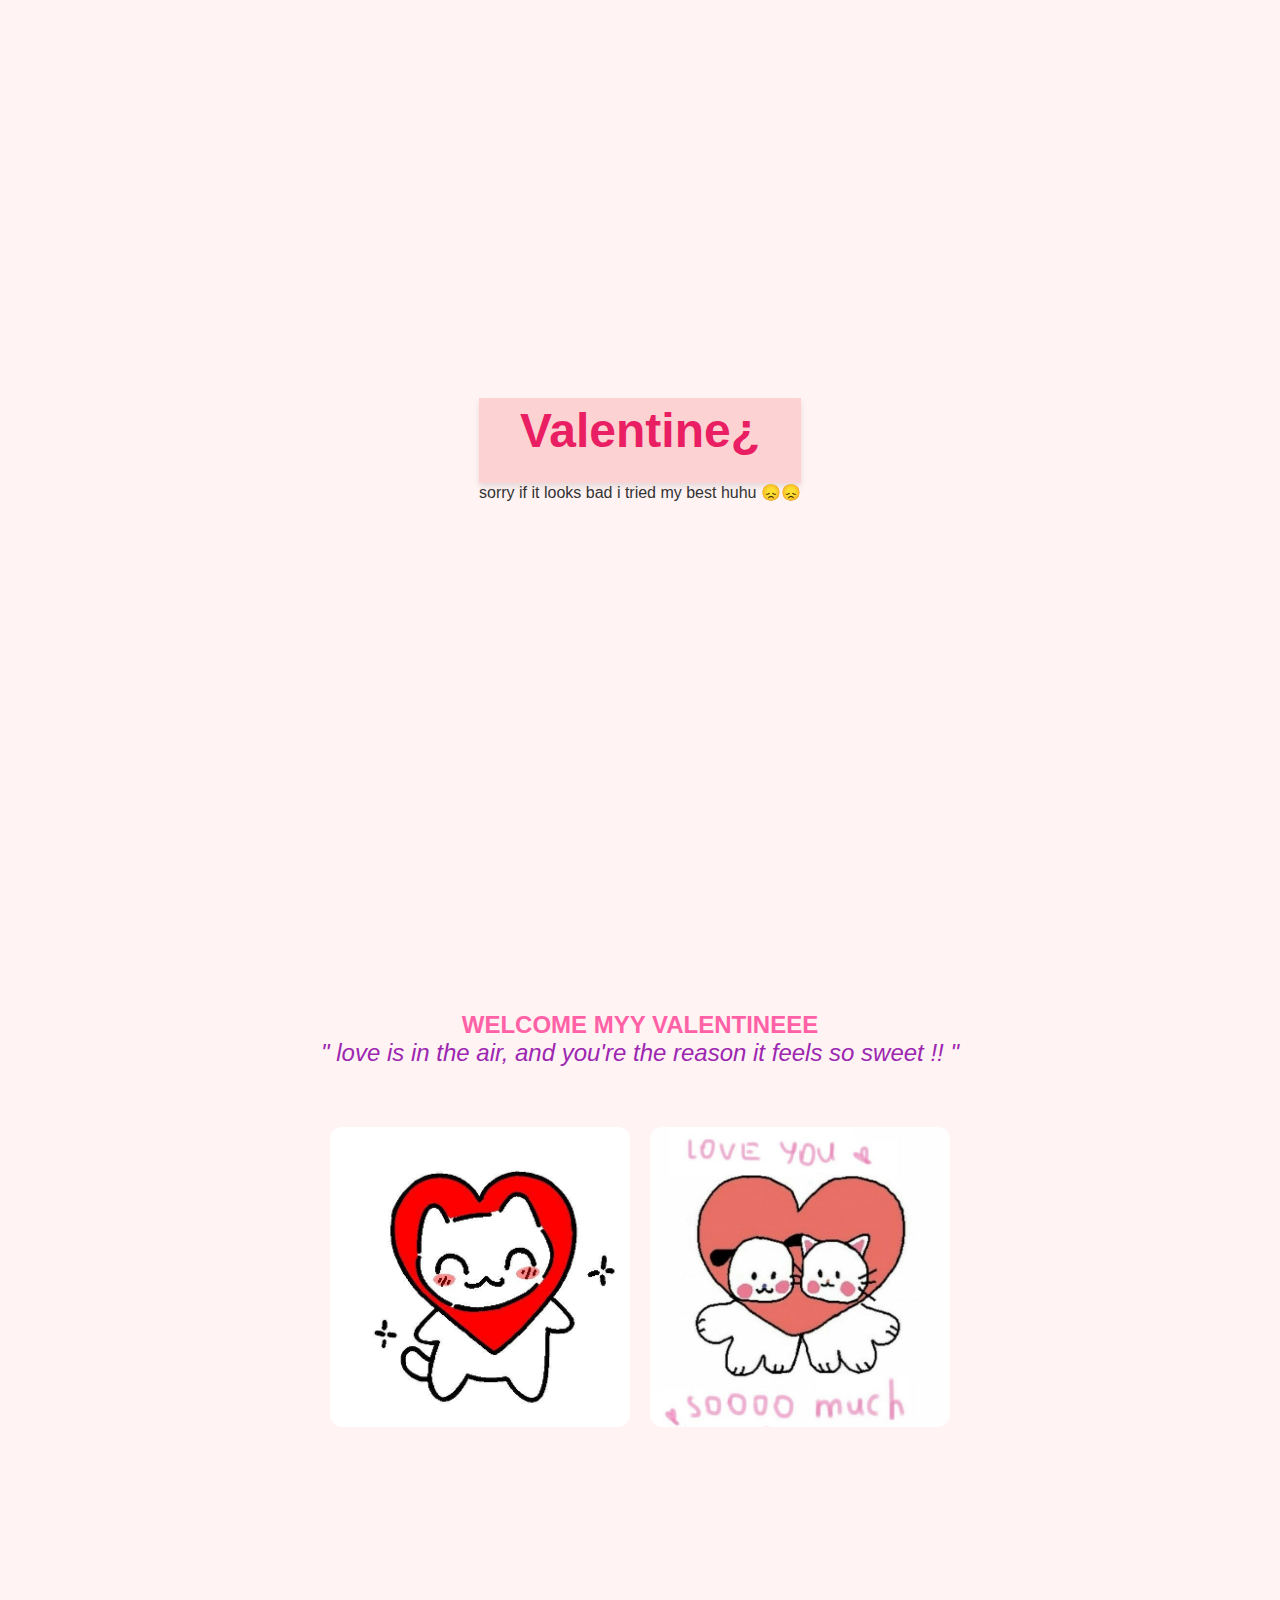
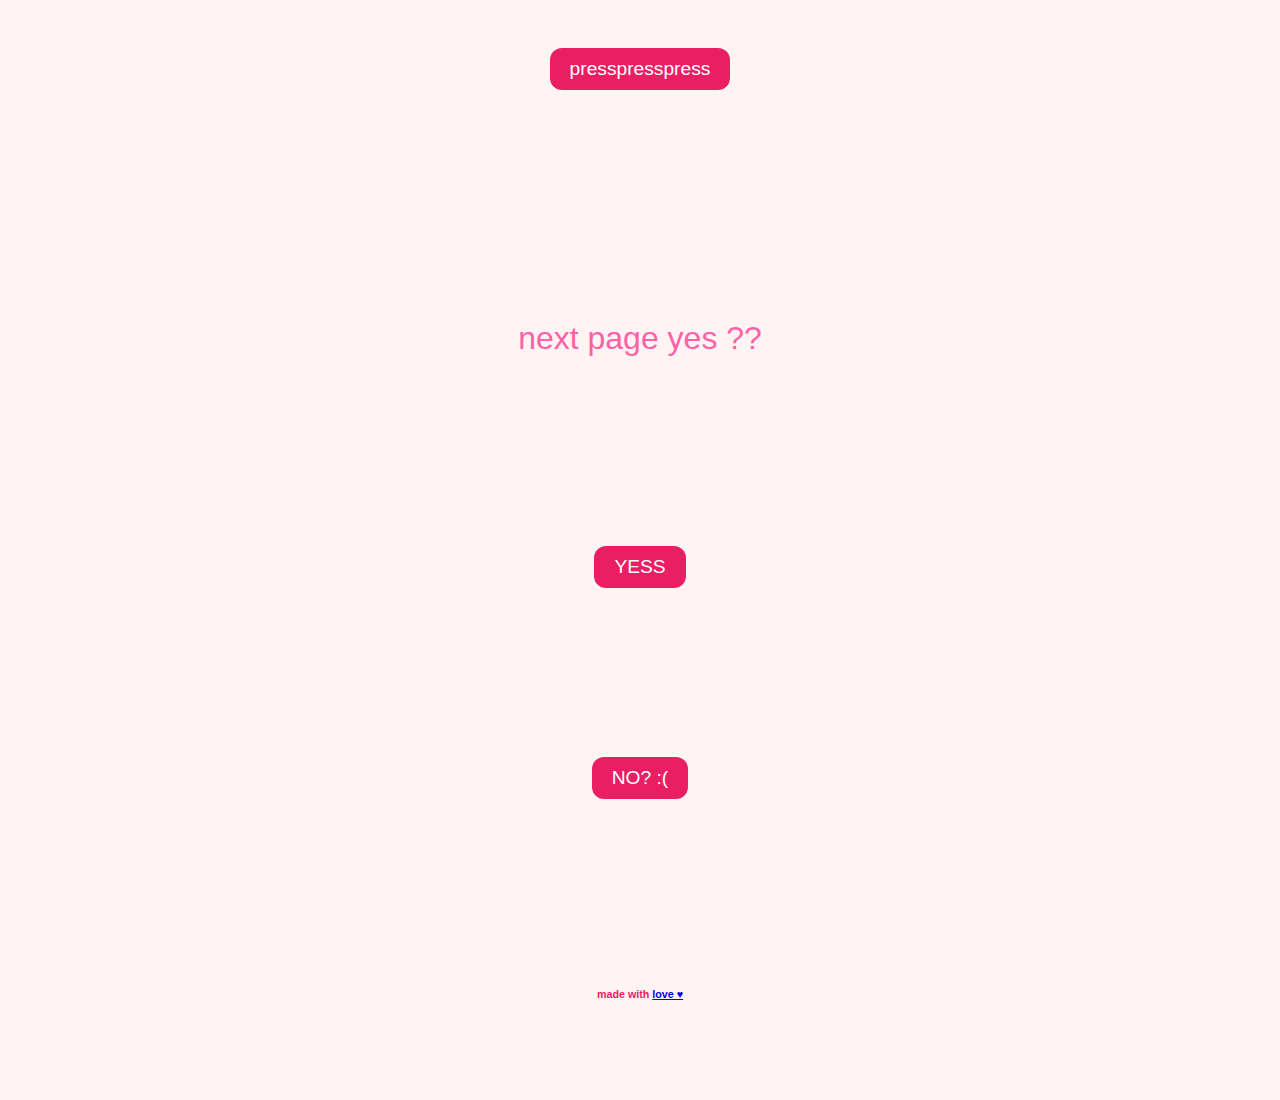
<file: index.html>
<!DOCTYPE html>
<html lang="en">
<head>
  <meta charset="UTF-8">
  <meta name="viewport" content="width=device-width, initial-scale=1.0">
  <title>Valentine? r , s | Valentine's Day</title>
  <link rel="stylesheet" href="style.css">
  <style>
    .button {
      font-size: 20px;
      padding: 20px 20px;
      cursor: pointer;
      transition: all 0.2s ease, }
      </style> 
</head>
<body>
 <section>                 
   <div class="w3-container">
     <header>
       <h1>Valentine¿</h1>
    </header> 
     <div class="content"> 
       <p class="disclaimer",style="color:#FF61A6"> sorry if it looks bad i tried my best huhu 😞😞</p>
     </div>
 </section>

  <section>
    <div class="content">
      <h2 style="color:#FF61A6">WELCOME MYY VALENTINEEE</h2>
      <p class="sweet-message">" love is in the air, and you're the reason it feels so sweet !! "</p>
      <!-- Image Section -->
      <div class="image-container">
        <div class="image-box">
          <img src="eee.jpg" alt="Love 1">
        </div>
        <div class="image-box">
          <img src="uuu.jpg" alt="Love 2">
        </div>
      </div>
   </div>
       <button id="changeMessageBtn"> presspresspress</button>
  </section> 
 
  <!--button--> 
<section>
    <p class="welcome-message">next page yes ?? </p>
          <button id="yesButton" onclick="window.location.href='page2.html'">YESS</button>
          <button id="noButton" onclick="selectoption('No')">NO? :(</button>
  <footer>
      <h6>made with <a href="https://youtu.be/7q7wAABkdaQ?si=B7zgLU9ibbD4RPlL" target="_blank">love ♥</a></h6>
    </footer>
  </div>
</section>
  
<!-- Labels / tags 
<div class="w3-card w3-margin">
<div class="w3-container w3-padding">
<h4>random ass</h4>
</div>
<div class="w3-container w3-white">
<p><span class="w3-tag w3-black w3-margin-bottom">valentine sucks ngl</span> <span class="w3-tag w3-light-grey w3-small w3-margin-bottom">i love my wife real</span> <span class="w3-tag w3-light-grey w3-small w3-margin-bottom">hi pookie</span>
<span class="w3-tag w3-light-grey w3-small w3-margin-bottom">i love youuu !!</span> <span class="w3-tag w3-light-grey w3-small w3-margin-bottom">DONT DIEEEE</span> <span class="w3-tag w3-light-grey w3-small w3-margin-bottom">I LOVE YOUU MOREE ALWAYSS</span>
</p>
</div>
</div>
    <footer>
      <h6>made with <a href="https://youtu.be/7q7wAABkdaQ?si=B7zgLU9ibbD4RPlL" target="_blamk">love ♥</a></h6>
    </footer>
</div>-->
  <!--script ahh-->
 <script>
    const yesButton = document.getElementById('yesButton');
    const noButton = document.getElementById('noButton');
    let noButtonCaptions = ['NO :((', 'are you sure?', 'no? :(', 'press yes :((', 'whyyy','pleaseee',':(','ok','FINE.','hm',':('];
    let noButtonClickCount = 0;

    noButton.addEventListener('click', function() {
        // Change the caption text
        noButton.innerText = noButtonCaptions[noButtonClickCount % noButtonCaptions.length];

        // Increase the size of the Yes button
        const currentWidth = parseInt(window.getComputedStyle(yesButton).width);
        const newWidth = currentWidth + 50;
        yesButton.style.width = newWidth + 'px';
        yesButton.style.height = newWidth + 'px';

        // Eventually make the Yes button fullscreen
        if (newWidth >= window.innerWidth) {
            yesButton.classList.add('fullscreen');
        }

        noButtonClickCount++;
    });
</script>
<script src="script.js"> </script> 
</body>
</html>
</file>
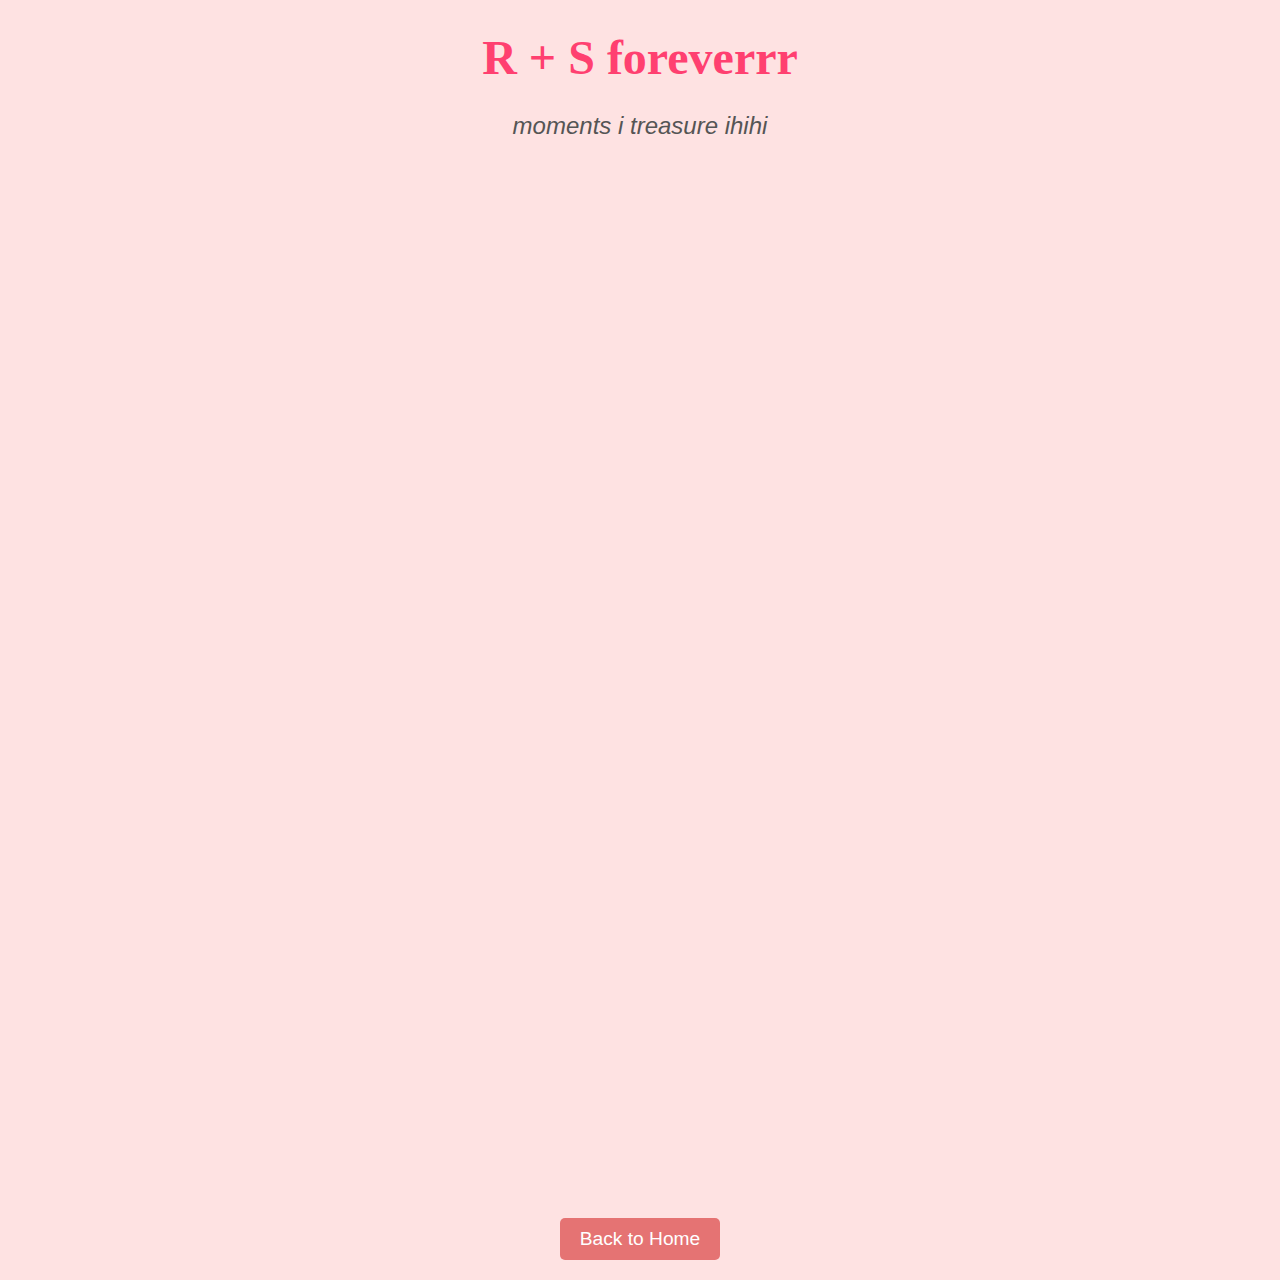
<file: page2.html>
<!DOCTYPE html>
<html lang="en">
<head>
    <meta charset="UTF-8">
    <meta name="viewport" content="width=device-width, initial-scale=1.0">
    <title>random ahh gallery HSHSHSHS</title>
    <link rel="stylesheet" href="style2.css">
    <link rel="stylesheet" href="ani.css">
</head>
<body>
    <header>
        <h1>R + S foreverrr </h1>
        <p>moments i treasure ihihi</p>
    </header>

    <main>
        <section class="gallery">
            <div class="photo">
                <img src="img1.jpg" alt="study date">
                <p>for some reason i find this romantic sorrr</p>
                <p>29 may 2024</p>
            </div>
            <div class="photo">
                <img src="img2.jpg" alt="flowerrr">
                <p>MYY FIRSTT EVERRR FLOWERR BOUQUETT</p>
                <p>24 february 2024</p>
            </div>
            <div class="photo">
                <img src="img3.jpg" alt="imagoo">
                <p>my FIRST? imago w YOUU</p>
                <p>4 february 2024</p>
            </div>
            <div class="photo">
                <img src="img4.jpg" alt="librarryyy">
                <p>hanging out typa date @ library</p>
                <p> 2 december 2023 </p>
            </div>
            <div class="photo">
                <img src="img5.jpg" alt="hari kop">
                <p>ICEE CREAMM DATEEEEE EEE</p>
                <p> 13 july 2024 (hari kop)</p>
            </div>
            <div class="photo">
                <img src="img6.jpg" alt="petronass">
                <p>fly pegiii petronass HHSHSHAHS how cutee</p>
                <p>16 july 2024</p>
            </div>
        </section>
        <button onclick="window.location.href='index.html'">Back to Home</button>
    </main>
</body>
</html>
</file>
<file: style.css>
/* Ensure the body fills the full viewport */
body {
    font-family: 'Arial', sans-serif;
    margin: 0;
    padding: 0;
    background: #FEE2E2;
    text-align: center;
    min-height: 100vh; /* Add this to ensure body fills the viewport */
    display: flex;
    flex-direction: column; /* Allows for vertical stacking */
    justify-content: center; /* Centers the content vertically */
}

/* Header section should center its contents */
header {
    margin: auto;
    width: 100%;
    height: 60%;
    background-color: #FCD2D2;
    padding: 5px 0;
    box-shadow: 0 4px 6px rgba(0, 0, 0, 0.1);
    display: flex;
    justify-content: center; /* Horizontally centers the content */
    align-items: center; /* Vertically centers the content */
}

h1#header {
    font-size: 6rem;
    color: #FF61A6;
    font-family: 'Georgia', serif;
    animation: fadeIn 2s ease-in-out;
}

/* Centering other text elements */
p#disclaimer, p#greeting {
    font-size: 1.5rem;
    color: #FF61A6;
    margin-top: 20px;
    text-align: center;
}

main {
    padding: 50px;
    display: flex;
    justify-content: center; /* Horizontally centers the content */
    flex-direction: column;
    align-items: center; /* Centers vertically */
}

/* Welcome message */
.welcome-message {
    font-size: 2rem;
    color: #FF61A6;
    margin: 20px 0;
    animation: fadeIn 3s ease-in-out;
    text-align: center;
}

/* Button styling */
button {
    padding: 10px 20px;
    background-color: #FF61A6;
    color: white;
    border: none;
    border-radius: 12px;
    font-size: 1.2rem;
    cursor: pointer;
    transition: background-color 0.3s ease;
    display: inline-block; /* Ensures the button stays inline */
    margin-top: 20px;
}

button:hover {
    background-color: #FF4070;
}

/* General box-sizing reset */
* {
  margin: 0;
  padding: 0;
  box-sizing: border-box;
}

body {
  font-family: Arial, sans-serif;
  background-color: #fff3f3;
  color: #333;
  min-height: 100vh; /* Ensures body takes up full viewport height */
  display: flex;
  flex-direction: column;
  justify-content: center; /* Centers content vertically */
}

.container {
  text-align: center;
  padding: 50px;
  display: flex;
  flex-direction: column;
  justify-content: center; /* Centering container's content */
  align-items: center; /* Aligning container's content horizontally */
}

/* Styling header inside container */
header h1 {
  font-size: 3em;
  color: #e91e63;
  margin-bottom: 20px;
}

/* Sweet message styling */
.sweet-message {
  font-size: 1.5em;
  color: #9c27b0;
  font-style: italic;
  text-align: center;
}

button {
  background-color: #e91e63;
  color: #fff;
  font-size: 1.2em;
  padding: 10px 20px;
  border: none; 
  border-radius: 12px;
  cursor: pointer;
  margin-top: 30px;
}

button:hover {
  background-color: #c2185b;
}

footer {
  margin-top: 50px;
  font-size: 1em;
  color: #e91e63;
}

footer p {
  font-style: italic;
  text-align: center; /* Centers the footer text */
}

/* Image container styling */
.image-container {
  display: flex;
  justify-content: center;
  gap: 20px;
  margin-top: 60px;
  flex-wrap: wrap; /* Allows wrapping if there are too many images */
}

/* Ensure images are centered */
.image-box {
  display: grid;
  margin-bottom: 30px;
  width: 300px;
  height: 300px;
  overflow: hidden;
  border-radius: 12px;
}

.image-box img {
  width: 100%;
  height: 100%; 
  object-fit: cover;
}

/* Center everything in the section */
section { 
    display: grid;
    place-items: center;
    min-height: 100vh;
    padding: 30px;
    text-align: center; /* Centers the text in section */
}
</file>
<file: ani.css>
/* Animation for photo containers */
@keyframes popUp {
    from {
        transform: translateY(30px);
        opacity: 0;
    }
    to {
        transform: translateY(0);
        opacity: 1;
    }
}

/* Photo container styles */
.photo {
    background-color: #fff;
    padding: 15px;
    border-radius: 8px;
    box-shadow: 0 2px 10px rgba(0, 0, 0, 0.1);
    text-align: center;
    animation: popUp 1s ease-out forwards; /* Added 'forwards' to retain the final state */
    opacity: 0; /* Start as invisible */
    animation-delay: 0s; /* Default delay */
}

/* Apply delay for each image */
.photo:nth-child(1) {
    animation-delay: 0s;
}
.photo:nth-child(2) {
    animation-delay: 0.3s;
}
.photo:nth-child(3) {
    animation-delay: 0.4s;
}
.photo:nth-child(4) {
    animation-delay: 0.5s;

.photo:nth-child(5) {
    animation-delay: 0.6s;

.photo:nth-child(6) {
    animation-delay: 0.7s;
}
/* Continue similarly for more images */

/* Rest of the styling remains the same */
</file>
<file: style2.css>
/* Reset some default styles for consistency */
* {
    margin: 0;
    padding: 0;
    box-sizing: border-box;
}

/* Basic body styles */
body {
    font-family: 'Arial', sans-serif;
    background-color: #FEE2E2;
    color: #333;
    line-height: 1.6;
    padding: 20px;
}

/* Header styling */
header {
    text-align: center;
    margin-bottom: 30px;
}

header h1 {
    font-size: 3em;
    color: #FF4070;
    font-family: 'Georgia', serif;
    margin-bottom: 10px;
    animation: fadeIn 2s ease-in-out;
}

header p {
    font-size: 1.5em;
    color: #555;
    font-style: italic;
}

/* Main section styling */
main {
    max-width: 1200px;
    margin: 0 auto;
}

p#greeting {
    font-size: 1.5rem;
    color: #FF61A6;
    margin-top: 20px;
}

.welcome-message {
    font-size: 2rem;
    color: #FF61A6;
    margin: 20px 0;
    animation: fadeIn 3s ease-in-out;
}

/* Gallery styles */
.gallery {
    display: grid;
    grid-template-columns: repeat(auto-fit, minmax(300px, 1fr));
    gap: 20px;
    margin-bottom: 30px;
}

.photo {
    background-color: #fff;
    padding: 15px;
    border-radius: 8px;
    box-shadow: 0 2px 10px rgba(0, 0, 0, 0.1);
    text-align: center;
}

.photo img {
    width: 100%;
    height: auto;
    border-radius: 8px;
    object-fit: cover;
    margin-bottom: 10px;
}

.photo p {
    font-size: 1.2em;
    color: #777;
}

/* Button styles */
button {
    background-color: #e57373;
    color: white;
    font-size: 1.2em;
    padding: 10px 20px;
    border: none;
    border-radius: 5px;
    cursor: pointer;
    display: block;
    margin: 0 auto;
    transition: background-color 0.3s;
}
button:hover {
    background-color: #FF61A6;
}
</file>
